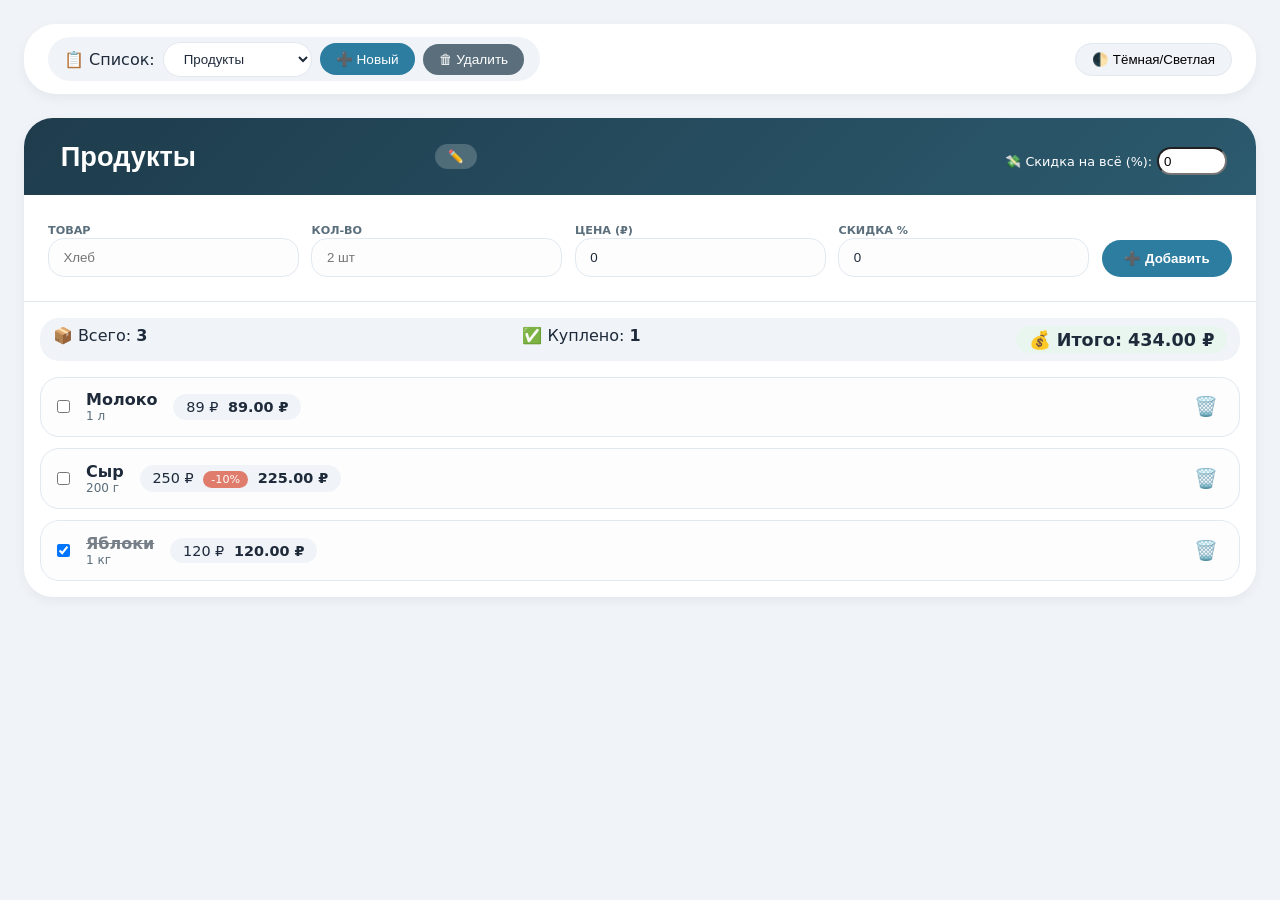
<file: апрылга/канкулятор.html>
<!DOCTYPE html>
<html lang="ru">
<head>
  <meta charset="UTF-8">
  <meta name="viewport" content="width=device-width, initial-scale=1.0, user-scalable=yes">
  <title>Smart Shopping — Списки, цены, скидки, темы</title>
  <style>
    * {
      margin: 0;
      padding: 0;
      box-sizing: border-box;
      transition: background-color 0.2s ease, color 0.2s ease, border-color 0.2s ease;
    }

    /* ----- Светлая тема (по умолчанию) ----- */
    :root {
      --bg-page: #f0f4f8;
      --card-bg: #ffffff;
      --text-primary: #1e2a3a;
      --text-secondary: #2c3e50;
      --text-muted: #5a6e7c;
      --border-light: #e2e8f0;
      --accent: #2c7da0;
      --accent-hover: #1f5e7a;
      --danger: #e07c6c;
      --danger-hover: #c95a48;
      --success: #2e8b57;
      --success-light: #e9f5ef;
      --item-bg: #fdfdfd;
      --item-hover: #f7fafc;
      --placeholder: #94a3b8;
      --shadow-sm: 0 4px 12px rgba(0, 0, 0, 0.05);
      --header-gradient: linear-gradient(135deg, #1e3c4c 0%, #2c5a6e 100%);
    }

    /* ----- Тёмная тема ----- */
    body.dark {
      --bg-page: #121826;
      --card-bg: #1e293b;
      --text-primary: #eef2ff;
      --text-secondary: #cbd5e6;
      --text-muted: #94a3b8;
      --border-light: #334155;
      --accent: #3b82f6;
      --accent-hover: #2563eb;
      --danger: #f87171;
      --danger-hover: #ef4444;
      --success: #4ade80;
      --success-light: #1e3a2f;
      --item-bg: #0f172a;
      --item-hover: #1e293b;
      --placeholder: #5b6e8c;
      --shadow-sm: 0 4px 12px rgba(0, 0, 0, 0.3);
      --header-gradient: linear-gradient(135deg, #0f172a 0%, #1e293b 100%);
    }

    body {
      background: var(--bg-page);
      color: var(--text-primary);
      font-family: system-ui, -apple-system, 'Segoe UI', 'Inter', sans-serif;
      padding: 1.5rem;
      min-height: 100vh;
    }

    /* главный контейнер */
    .app-container {
      max-width: 1300px;
      margin: 0 auto;
    }

    /* верхняя панель: тема + управление списками */
    .top-bar {
      display: flex;
      justify-content: space-between;
      align-items: center;
      flex-wrap: wrap;
      gap: 1rem;
      margin-bottom: 1.5rem;
      background: var(--card-bg);
      padding: 0.8rem 1.5rem;
      border-radius: 2rem;
      box-shadow: var(--shadow-sm);
    }

    .lists-controls {
      display: flex;
      align-items: center;
      gap: 1rem;
      flex-wrap: wrap;
    }

    .list-selector {
      display: flex;
      align-items: center;
      gap: 0.5rem;
      background: var(--bg-page);
      padding: 0.3rem 1rem;
      border-radius: 2rem;
    }

    select {
      background: var(--card-bg);
      color: var(--text-primary);
      border: 1px solid var(--border-light);
      padding: 0.5rem 1rem;
      border-radius: 1.5rem;
      font-weight: 500;
      cursor: pointer;
      outline: none;
    }

    button.icon-btn {
      background: var(--accent);
      border: none;
      color: white;
      padding: 0.5rem 1rem;
      border-radius: 2rem;
      font-weight: 500;
      cursor: pointer;
      display: inline-flex;
      align-items: center;
      gap: 0.4rem;
      font-size: 0.85rem;
    }

    button.secondary {
      background: var(--text-muted);
    }

    .theme-toggle {
      background: var(--bg-page);
      border: 1px solid var(--border-light);
      padding: 0.5rem 1rem;
      border-radius: 2rem;
      cursor: pointer;
      font-weight: 500;
      display: flex;
      align-items: center;
      gap: 0.5rem;
    }

    /* карточка активного списка */
    .shopping-card {
      background: var(--card-bg);
      border-radius: 1.8rem;
      box-shadow: var(--shadow-sm);
      overflow: hidden;
      margin-bottom: 1.5rem;
    }

    /* редактируемый заголовок списка */
    .list-header {
      background: var(--header-gradient);
      padding: 1.2rem 1.8rem;
      display: flex;
      justify-content: space-between;
      align-items: baseline;
      flex-wrap: wrap;
      gap: 1rem;
    }

    .list-title-wrapper {
      display: flex;
      align-items: center;
      gap: 0.6rem;
      flex-wrap: wrap;
    }

    .list-title {
      font-size: 1.7rem;
      font-weight: 700;
      background: transparent;
      border: none;
      color: white;
      padding: 0.2rem 0.5rem;
      border-radius: 1rem;
      width: auto;
      min-width: 180px;
      font-weight: 600;
    }

    .list-title:focus {
      outline: none;
      background: rgba(255,255,255,0.2);
    }

    .edit-title-btn {
      background: rgba(255,255,255,0.2);
      border: none;
      color: white;
      border-radius: 2rem;
      padding: 0.3rem 0.8rem;
      cursor: pointer;
      font-size: 0.8rem;
    }

    /* форма добавления */
    .add-form {
      padding: 1.5rem;
      border-bottom: 1px solid var(--border-light);
      display: flex;
      flex-wrap: wrap;
      gap: 0.8rem;
      align-items: flex-end;
    }

    .field {
      flex: 1;
      min-width: 130px;
    }

    .field label {
      font-size: 0.7rem;
      text-transform: uppercase;
      font-weight: 600;
      color: var(--text-muted);
    }

    .field input {
      width: 100%;
      padding: 0.7rem 0.9rem;
      border-radius: 1rem;
      border: 1px solid var(--border-light);
      background: var(--item-bg);
      color: var(--text-primary);
    }

    .btn-add {
      background: var(--accent);
      border: none;
      color: white;
      padding: 0.7rem 1.4rem;
      border-radius: 2rem;
      font-weight: bold;
      cursor: pointer;
    }

    /* список товаров */
    .items-container {
      padding: 1rem;
    }

    .stats {
      display: flex;
      gap: 1rem;
      flex-wrap: wrap;
      justify-content: space-between;
      margin-bottom: 1rem;
      padding: 0.5rem 0.8rem;
      background: var(--bg-page);
      border-radius: 1.2rem;
    }

    .total-cost {
      font-weight: 700;
      font-size: 1.1rem;
      background: var(--success-light);
      padding: 0.2rem 0.8rem;
      border-radius: 2rem;
    }

    .shopping-list {
      list-style: none;
      display: flex;
      flex-direction: column;
      gap: 0.7rem;
    }

    .list-item {
      background: var(--item-bg);
      border: 1px solid var(--border-light);
      border-radius: 1.2rem;
      padding: 0.8rem 1rem;
      display: flex;
      flex-wrap: wrap;
      align-items: center;
      justify-content: space-between;
      gap: 0.7rem;
    }

    .item-main {
      display: flex;
      align-items: center;
      gap: 1rem;
      flex-wrap: wrap;
      flex: 3;
    }

    .item-info {
      display: flex;
      flex-direction: column;
    }

    .item-name {
      font-weight: 600;
    }

    .item-quantity {
      font-size: 0.75rem;
      color: var(--text-muted);
    }

    .price-block {
      display: flex;
      gap: 0.6rem;
      align-items: baseline;
      flex-wrap: wrap;
      background: var(--bg-page);
      padding: 0.3rem 0.8rem;
      border-radius: 2rem;
    }

    .price, .final-price {
      font-size: 0.9rem;
    }

    .discount-badge {
      background: var(--danger);
      color: white;
      border-radius: 1rem;
      padding: 0.1rem 0.5rem;
      font-size: 0.7rem;
    }

    .item-actions {
      display: flex;
      gap: 0.3rem;
    }

    .delete-item, .toggle-purchased {
      background: none;
      border: none;
      font-size: 1.2rem;
      cursor: pointer;
      padding: 0.3rem;
      border-radius: 1rem;
    }

    .purchased .item-name {
      text-decoration: line-through;
      opacity: 0.6;
    }

    .empty-message {
      text-align: center;
      padding: 2rem;
      color: var(--text-muted);
    }

    @media (max-width: 760px) {
      body { padding: 1rem; }
      .add-form { flex-direction: column; }
    }
  </style>
</head>
<body>
<div class="app-container">
  <div class="top-bar">
    <div class="lists-controls">
      <div class="list-selector">
        <span>📋 Список:</span>
        <select id="listSelector"></select>
        <button id="newListBtn" class="icon-btn">➕ Новый</button>
        <button id="deleteListBtn" class="icon-btn secondary">🗑 Удалить</button>
      </div>
    </div>
    <button id="themeToggle" class="theme-toggle">🌓 Тёмная/Светлая</button>
  </div>

  <div class="shopping-card">
    <div class="list-header">
      <div class="list-title-wrapper">
        <input type="text" id="listTitleInput" class="list-title" value="Мои покупки">
        <button id="editTitleBtn" class="edit-title-btn">✏️</button>
      </div>
      <div class="global-discount">
        <label style="color:white; font-size:0.8rem;">💸 Скидка на всё (%):</label>
        <input type="number" id="globalDiscount" min="0" max="100" step="1" value="0" style="width:70px; border-radius:1rem; padding:0.3rem;">
      </div>
    </div>

    <div class="add-form">
      <div class="field"><label>Товар</label><input type="text" id="itemName" placeholder="Хлеб"></div>
      <div class="field"><label>Кол-во</label><input type="text" id="itemQty" placeholder="2 шт"></div>
      <div class="field"><label>Цена (₽)</label><input type="number" id="itemPrice" placeholder="0" step="any" value="0"></div>
      <div class="field"><label>Скидка %</label><input type="number" id="itemDiscount" placeholder="0" min="0" max="100" value="0"></div>
      <button id="addItemBtn" class="btn-add">➕ Добавить</button>
    </div>

    <div class="items-container">
      <div class="stats">
        <span>📦 Всего: <strong id="totalItems">0</strong></span>
        <span>✅ Куплено: <strong id="purchasedItems">0</strong></span>
        <span class="total-cost" id="totalCostDisplay">💰 Итого: 0 ₽</span>
      </div>
      <ul class="shopping-list" id="shoppingList"></ul>
    </div>
  </div>
</div>

<script>
  // ---------- СТРУКТУРА ДАННЫХ ----------
  // Список списков: { id, title, items, globalDiscountPercent }
  let shoppingLists = [];
  let activeListId = null;

  // DOM
  const listSelector = document.getElementById('listSelector');
  const newListBtn = document.getElementById('newListBtn');
  const deleteListBtn = document.getElementById('deleteListBtn');
  const themeToggle = document.getElementById('themeToggle');
  const listTitleInput = document.getElementById('listTitleInput');
  const editTitleBtn = document.getElementById('editTitleBtn');
  const globalDiscountInput = document.getElementById('globalDiscount');
  const addItemBtn = document.getElementById('addItemBtn');
  const itemName = document.getElementById('itemName');
  const itemQty = document.getElementById('itemQty');
  const itemPrice = document.getElementById('itemPrice');
  const itemDiscount = document.getElementById('itemDiscount');
  const shoppingListEl = document.getElementById('shoppingList');
  const totalItemsSpan = document.getElementById('totalItems');
  const purchasedItemsSpan = document.getElementById('purchasedItems');
  const totalCostDisplay = document.getElementById('totalCostDisplay');

  // --- Загрузка / сохранение в localStorage ---
  function saveData() {
    const data = { lists: shoppingLists, activeId: activeListId };
    localStorage.setItem('smartShoppingData', JSON.stringify(data));
  }

  function loadData() {
    const raw = localStorage.getItem('smartShoppingData');
    if (raw) {
      try {
        const data = JSON.parse(raw);
        if (data.lists && Array.isArray(data.lists)) {
          shoppingLists = data.lists;
          activeListId = data.activeId;
          // валидация активного списка
          if (!shoppingLists.find(l => l.id === activeListId) && shoppingLists.length) activeListId = shoppingLists[0].id;
        }
      } catch(e) { console.warn(e); }
    }
    if (!shoppingLists.length) {
      // начальные демо-списки с ценами
      shoppingLists = [
        {
          id: 'list1',
          title: 'Продукты',
          globalDiscountPercent: 0,
          items: [
            { id: 'i1', name: 'Молоко', quantity: '1 л', price: 89, discountPercent: 0, purchased: false },
            { id: 'i2', name: 'Сыр', quantity: '200 г', price: 250, discountPercent: 10, purchased: false },
            { id: 'i3', name: 'Яблоки', quantity: '1 кг', price: 120, discountPercent: 0, purchased: true }
          ]
        },
        {
          id: 'list2',
          title: 'Бытовая химия',
          globalDiscountPercent: 5,
          items: [
            { id: 'i4', name: 'Порошок', quantity: '1 уп.', price: 450, discountPercent: 0, purchased: false },
            { id: 'i5', name: 'Средство для мытья', quantity: '500 мл', price: 320, discountPercent: 15, purchased: false }
          ]
        }
      ];
      activeListId = shoppingLists[0].id;
    }
    if (!activeListId && shoppingLists.length) activeListId = shoppingLists[0].id;
    renderAll();
  }

  // --- Рендер UI ---
  function renderAll() {
    renderListSelector();
    renderCurrentList();
    saveData();
  }

  function renderListSelector() {
    listSelector.innerHTML = '';
    shoppingLists.forEach(list => {
      const option = document.createElement('option');
      option.value = list.id;
      option.textContent = list.title;
      if (list.id === activeListId) option.selected = true;
      listSelector.appendChild(option);
    });
    // показать/скрыть кнопку удалить
    deleteListBtn.disabled = shoppingLists.length <= 1;
  }

  function getActiveList() {
    return shoppingLists.find(l => l.id === activeListId);
  }

  // подсчет финальной цены товара с учетом персональной скидки и глобальной скидки списка
  function calculateFinalPrice(price, itemDiscountPercent, globalPercent) {
    let afterItem = price * (1 - itemDiscountPercent / 100);
    let afterGlobal = afterItem * (1 - globalPercent / 100);
    return Math.round(afterGlobal * 100) / 100;
  }

  function renderCurrentList() {
    const list = getActiveList();
    if (!list) {
      shoppingListEl.innerHTML = '<div class="empty-message">❌ Список не найден</div>';
      return;
    }
    listTitleInput.value = list.title;
    globalDiscountInput.value = list.globalDiscountPercent || 0;

    const items = list.items || [];
    totalItemsSpan.textContent = items.length;
    const purchasedCount = items.filter(i => i.purchased).length;
    purchasedItemsSpan.textContent = purchasedCount;

    // подсчет общей суммы (только для НЕкупленных? обычно сумма планируемых расходов. Но покажем все позиции, но купленные обычно потрачено. Для информативности: общая сумма всех товаров с учетом скидок)
    let totalSum = 0;
    items.forEach(item => {
      const finalPrice = calculateFinalPrice(item.price, item.discountPercent || 0, list.globalDiscountPercent || 0);
      totalSum += finalPrice;
    });
    totalCostDisplay.innerHTML = `💰 Итого: ${totalSum.toFixed(2)} ₽`;

    if (items.length === 0) {
      shoppingListEl.innerHTML = '<div class="empty-message">🛒 Добавьте первый товар с ценой</div>';
      return;
    }

    shoppingListEl.innerHTML = '';
    items.forEach(item => {
      const li = document.createElement('li');
      li.className = 'list-item';
      if (item.purchased) li.classList.add('purchased');

      const finalPrice = calculateFinalPrice(item.price, item.discountPercent || 0, list.globalDiscountPercent || 0);
      const originalPrice = item.price;
      const hasItemDiscount = (item.discountPercent || 0) > 0;
      const hasGlobal = (list.globalDiscountPercent || 0) > 0;

      li.innerHTML = `
        <div class="item-main">
          <input type="checkbox" class="purchase-checkbox" data-id="${item.id}" ${item.purchased ? 'checked' : ''}>
          <div class="item-info">
            <span class="item-name">${escapeHtml(item.name)}</span>
            <span class="item-quantity">${escapeHtml(item.quantity || '—')}</span>
          </div>
          <div class="price-block">
            ${originalPrice > 0 ? `<span class="price">${originalPrice} ₽</span>` : ''}
            ${hasItemDiscount ? `<span class="discount-badge">-${item.discountPercent}%</span>` : ''}
            ${hasGlobal ? `<span class="discount-badge">скидка списка -${list.globalDiscountPercent}%</span>` : ''}
            <span class="final-price"><strong>${finalPrice.toFixed(2)} ₽</strong></span>
          </div>
        </div>
        <div class="item-actions">
          <button class="delete-item" data-id="${item.id}" title="Удалить">🗑️</button>
        </div>
      `;
      shoppingListEl.appendChild(li);

      const chk = li.querySelector('.purchase-checkbox');
      chk.addEventListener('change', (e) => {
        togglePurchased(item.id);
      });
      const delBtn = li.querySelector('.delete-item');
      delBtn.addEventListener('click', () => deleteItem(item.id));
    });
  }

  function escapeHtml(str) { if(!str) return ''; return str.replace(/[&<>]/g, function(m){ if(m==='&') return '&amp;'; if(m==='<') return '&lt;'; if(m==='>') return '&gt;'; return m;}); }

  // --- CRUD для товаров ---
  function addNewItem() {
    const list = getActiveList();
    if (!list) return;
    const name = itemName.value.trim();
    if (!name) { alert('Введите название товара'); return; }
    const quantity = itemQty.value.trim() || '';
    let price = parseFloat(itemPrice.value);
    if (isNaN(price)) price = 0;
    let disc = parseInt(itemDiscount.value);
    if (isNaN(disc)) disc = 0;
    if (disc < 0) disc = 0; if (disc > 100) disc = 100;

    const newItem = {
      id: Date.now() + Math.random(),
      name: name,
      quantity: quantity,
      price: price,
      discountPercent: disc,
      purchased: false
    };
    list.items.push(newItem);
    // очистка полей
    itemName.value = '';
    itemQty.value = '';
    itemPrice.value = '';
    itemDiscount.value = '0';
    renderAll();
    itemName.focus();
  }

  function togglePurchased(itemId) {
    const list = getActiveList();
    if (!list) return;
    const item = list.items.find(i => i.id == itemId);
    if (item) { item.purchased = !item.purchased; renderAll(); }
  }

  function deleteItem(itemId) {
    const list = getActiveList();
    if (list) {
      list.items = list.items.filter(i => i.id != itemId);
      renderAll();
    }
  }

  // --- Управление списками ---
  function createNewList() {
    const newId = 'list_' + Date.now();
    const newTitle = `Список ${shoppingLists.length + 1}`;
    shoppingLists.push({
      id: newId,
      title: newTitle,
      globalDiscountPercent: 0,
      items: []
    });
    activeListId = newId;
    renderAll();
  }

  function deleteCurrentList() {
    if (shoppingLists.length <= 1) { alert('Нельзя удалить последний список'); return; }
    const index = shoppingLists.findIndex(l => l.id === activeListId);
    if (index !== -1) shoppingLists.splice(index, 1);
    activeListId = shoppingLists[0].id;
    renderAll();
  }

  function changeActiveList(e) {
    activeListId = e.target.value;
    renderAll();
  }

  function editListTitle() {
    const newTitle = prompt('Новое название списка', getActiveList()?.title);
    if (newTitle && newTitle.trim()) {
      getActiveList().title = newTitle.trim().substring(0, 40);
      renderAll();
    }
  }

  function updateGlobalDiscount() {
    const list = getActiveList();
    if (list) {
      let val = parseFloat(globalDiscountInput.value);
      if (isNaN(val)) val = 0;
      val = Math.min(100, Math.max(0, val));
      list.globalDiscountPercent = val;
      renderAll();
    }
  }

  // --- ТЕМА (тёмная/светлая) ---
  function initTheme() {
    const savedTheme = localStorage.getItem('shoppingTheme');
    if (savedTheme === 'dark') {
      document.body.classList.add('dark');
    } else {
      document.body.classList.remove('dark');
    }
  }
  function toggleTheme() {
    document.body.classList.toggle('dark');
    const isDark = document.body.classList.contains('dark');
    localStorage.setItem('shoppingTheme', isDark ? 'dark' : 'light');
  }

  // --- Events ---
  function bindEvents() {
    newListBtn.addEventListener('click', createNewList);
    deleteListBtn.addEventListener('click', deleteCurrentList);
    listSelector.addEventListener('change', changeActiveList);
    editTitleBtn.addEventListener('click', editListTitle);
    globalDiscountInput.addEventListener('input', updateGlobalDiscount);
    addItemBtn.addEventListener('click', addNewItem);
    themeToggle.addEventListener('click', toggleTheme);
    // Enter на полях
    itemName.addEventListener('keypress', (e) => { if(e.key === 'Enter') addNewItem(); });
    itemPrice.addEventListener('keypress', (e) => { if(e.key === 'Enter') addNewItem(); });
  }

  // --- Инициализация ---
  loadData();
  initTheme();
  bindEvents();
</script>
</body>
</html>
</file>
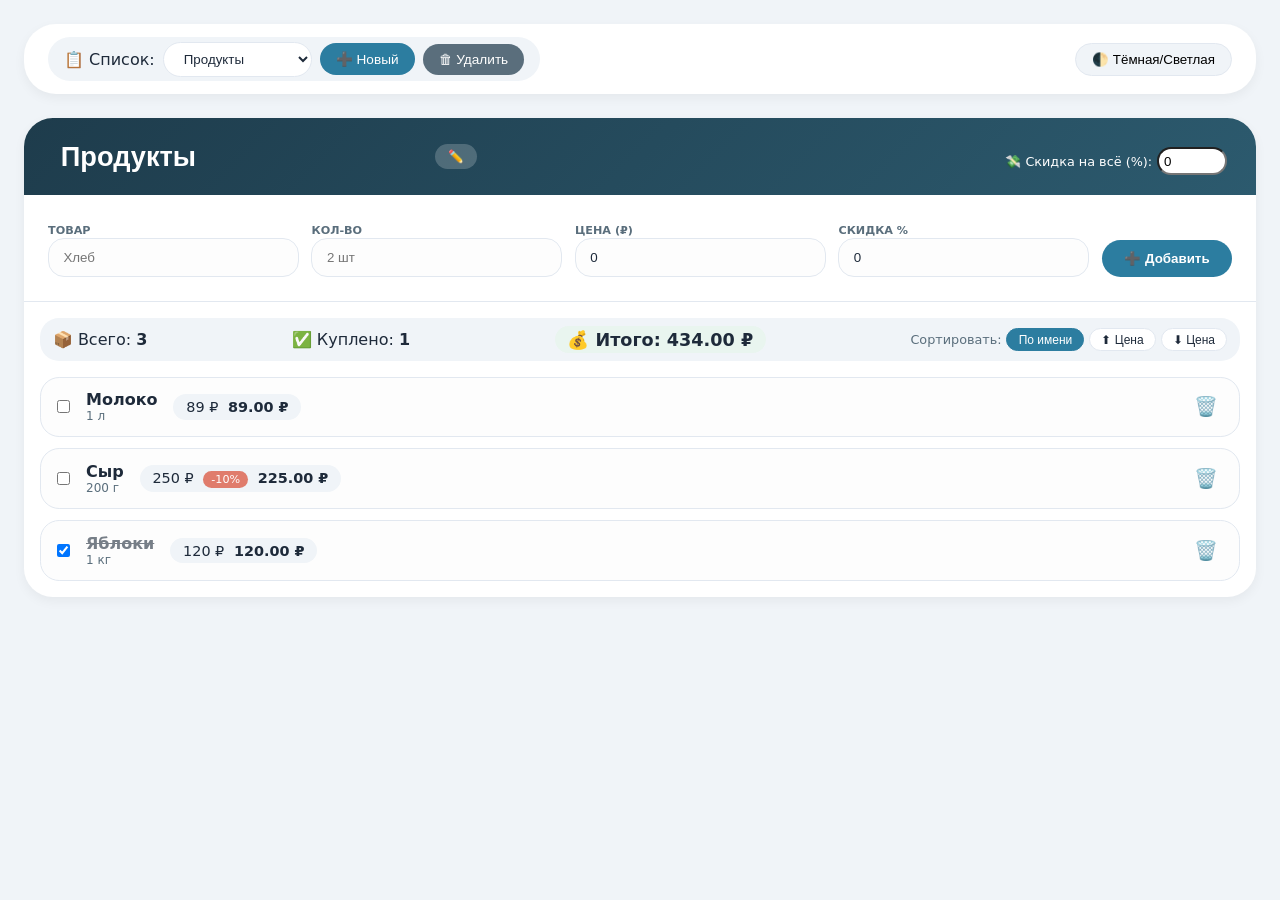
<file: апрылга/1 версия/канкулятор.html>
<!DOCTYPE html>
<html lang="ru">
<head>
  <meta charset="UTF-8">
  <meta name="viewport" content="width=device-width, initial-scale=1.0, user-scalable=yes">
  <title>Smart Shopping — Списки, цены, скидки, темы</title>
  <style>
    * {
      margin: 0;
      padding: 0;
      box-sizing: border-box;
      transition: background-color 0.2s ease, color 0.2s ease, border-color 0.2s ease;
    }

    /* ----- Светлая тема (по умолчанию) ----- */
    :root {
      --bg-page: #f0f4f8;
      --card-bg: #ffffff;
      --text-primary: #1e2a3a;
      --text-secondary: #2c3e50;
      --text-muted: #5a6e7c;
      --border-light: #e2e8f0;
      --accent: #2c7da0;
      --accent-hover: #1f5e7a;
      --danger: #e07c6c;
      --danger-hover: #c95a48;
      --success: #2e8b57;
      --success-light: #e9f5ef;
      --item-bg: #fdfdfd;
      --item-hover: #f7fafc;
      --placeholder: #94a3b8;
      --shadow-sm: 0 4px 12px rgba(0, 0, 0, 0.05);
      --header-gradient: linear-gradient(135deg, #1e3c4c 0%, #2c5a6e 100%);
    }

    /* ----- Тёмная тема ----- */
    body.dark {
      --bg-page: #121826;
      --card-bg: #1e293b;
      --text-primary: #eef2ff;
      --text-secondary: #cbd5e6;
      --text-muted: #94a3b8;
      --border-light: #334155;
      --accent: #3b82f6;
      --accent-hover: #2563eb;
      --danger: #f87171;
      --danger-hover: #ef4444;
      --success: #4ade80;
      --success-light: #1e3a2f;
      --item-bg: #0f172a;
      --item-hover: #1e293b;
      --placeholder: #5b6e8c;
      --shadow-sm: 0 4px 12px rgba(0, 0, 0, 0.3);
      --header-gradient: linear-gradient(135deg, #0f172a 0%, #1e293b 100%);
    }

    body {
      background: var(--bg-page);
      color: var(--text-primary);
      font-family: system-ui, -apple-system, 'Segoe UI', 'Inter', sans-serif;
      padding: 1.5rem;
      min-height: 100vh;
    }

    /* главный контейнер */
    .app-container {
      max-width: 1300px;
      margin: 0 auto;
    }

    /* верхняя панель: тема + управление списками */
    .top-bar {
      display: flex;
      justify-content: space-between;
      align-items: center;
      flex-wrap: wrap;
      gap: 1rem;
      margin-bottom: 1.5rem;
      background: var(--card-bg);
      padding: 0.8rem 1.5rem;
      border-radius: 2rem;
      box-shadow: var(--shadow-sm);
    }

    .lists-controls {
      display: flex;
      align-items: center;
      gap: 1rem;
      flex-wrap: wrap;
    }

    .list-selector {
      display: flex;
      align-items: center;
      gap: 0.5rem;
      background: var(--bg-page);
      padding: 0.3rem 1rem;
      border-radius: 2rem;
    }

    select {
      background: var(--card-bg);
      color: var(--text-primary);
      border: 1px solid var(--border-light);
      padding: 0.5rem 1rem;
      border-radius: 1.5rem;
      font-weight: 500;
      cursor: pointer;
      outline: none;
    }

    button.icon-btn {
      background: var(--accent);
      border: none;
      color: white;
      padding: 0.5rem 1rem;
      border-radius: 2rem;
      font-weight: 500;
      cursor: pointer;
      display: inline-flex;
      align-items: center;
      gap: 0.4rem;
      font-size: 0.85rem;
    }

    button.secondary {
      background: var(--text-muted);
    }

    .theme-toggle {
      background: var(--bg-page);
      border: 1px solid var(--border-light);
      padding: 0.5rem 1rem;
      border-radius: 2rem;
      cursor: pointer;
      font-weight: 500;
      display: flex;
      align-items: center;
      gap: 0.5rem;
    }

    /* карточка активного списка */
    .shopping-card {
      background: var(--card-bg);
      border-radius: 1.8rem;
      box-shadow: var(--shadow-sm);
      overflow: hidden;
      margin-bottom: 1.5rem;
    }

    /* редактируемый заголовок списка */
    .list-header {
      background: var(--header-gradient);
      padding: 1.2rem 1.8rem;
      display: flex;
      justify-content: space-between;
      align-items: baseline;
      flex-wrap: wrap;
      gap: 1rem;
    }

    .list-title-wrapper {
      display: flex;
      align-items: center;
      gap: 0.6rem;
      flex-wrap: wrap;
    }

    .list-title {
      font-size: 1.7rem;
      font-weight: 700;
      background: transparent;
      border: none;
      color: white;
      padding: 0.2rem 0.5rem;
      border-radius: 1rem;
      width: auto;
      min-width: 180px;
      font-weight: 600;
    }

    .list-title:focus {
      outline: none;
      background: rgba(255,255,255,0.2);
    }

    .edit-title-btn {
      background: rgba(255,255,255,0.2);
      border: none;
      color: white;
      border-radius: 2rem;
      padding: 0.3rem 0.8rem;
      cursor: pointer;
      font-size: 0.8rem;
    }

    /* форма добавления */
    .add-form {
      padding: 1.5rem;
      border-bottom: 1px solid var(--border-light);
      display: flex;
      flex-wrap: wrap;
      gap: 0.8rem;
      align-items: flex-end;
    }

    .field {
      flex: 1;
      min-width: 130px;
    }

    .field label {
      font-size: 0.7rem;
      text-transform: uppercase;
      font-weight: 600;
      color: var(--text-muted);
    }

    .field input {
      width: 100%;
      padding: 0.7rem 0.9rem;
      border-radius: 1rem;
      border: 1px solid var(--border-light);
      background: var(--item-bg);
      color: var(--text-primary);
    }

    .btn-add {
      background: var(--accent);
      border: none;
      color: white;
      padding: 0.7rem 1.4rem;
      border-radius: 2rem;
      font-weight: bold;
      cursor: pointer;
    }

    /* список товаров */
    .items-container {
      padding: 1rem;
    }

    .stats {
      display: flex;
      gap: 1rem;
      flex-wrap: wrap;
      justify-content: space-between;
      margin-bottom: 1rem;
      padding: 0.5rem 0.8rem;
      background: var(--bg-page);
      border-radius: 1.2rem;
      align-items: center;
    }

    .total-cost {
      font-weight: 700;
      font-size: 1.1rem;
      background: var(--success-light);
      padding: 0.2rem 0.8rem;
      border-radius: 2rem;
    }

    .sort-controls {
      display: flex;
      gap: 0.3rem;
      align-items: center;
      flex-wrap: wrap;
    }
    .sort-controls button {
      background: var(--card-bg);
      border: 1px solid var(--border-light);
      border-radius: 1.5rem;
      padding: 0.2rem 0.7rem;
      font-size: 0.75rem;
      cursor: pointer;
      color: var(--text-primary);
      font-weight: 500;
    }
    .sort-controls button.active-sort {
      background: var(--accent);
      color: white;
      border-color: var(--accent);
    }

    .shopping-list {
      list-style: none;
      display: flex;
      flex-direction: column;
      gap: 0.7rem;
    }

    .list-item {
      background: var(--item-bg);
      border: 1px solid var(--border-light);
      border-radius: 1.2rem;
      padding: 0.8rem 1rem;
      display: flex;
      flex-wrap: wrap;
      align-items: center;
      justify-content: space-between;
      gap: 0.7rem;
    }

    .item-main {
      display: flex;
      align-items: center;
      gap: 1rem;
      flex-wrap: wrap;
      flex: 3;
    }

    .item-info {
      display: flex;
      flex-direction: column;
    }

    .item-name {
      font-weight: 600;
    }

    .item-quantity {
      font-size: 0.75rem;
      color: var(--text-muted);
    }

    .price-block {
      display: flex;
      gap: 0.6rem;
      align-items: baseline;
      flex-wrap: wrap;
      background: var(--bg-page);
      padding: 0.3rem 0.8rem;
      border-radius: 2rem;
    }

    .price, .final-price {
      font-size: 0.9rem;
    }

    .discount-badge {
      background: var(--danger);
      color: white;
      border-radius: 1rem;
      padding: 0.1rem 0.5rem;
      font-size: 0.7rem;
    }

    .item-actions {
      display: flex;
      gap: 0.3rem;
    }

    .delete-item, .toggle-purchased {
      background: none;
      border: none;
      font-size: 1.2rem;
      cursor: pointer;
      padding: 0.3rem;
      border-radius: 1rem;
    }

    .purchased .item-name {
      text-decoration: line-through;
      opacity: 0.6;
    }

    .empty-message {
      text-align: center;
      padding: 2rem;
      color: var(--text-muted);
    }

    @media (max-width: 760px) {
      body { padding: 1rem; }
      .add-form { flex-direction: column; }
    }
  </style>
</head>
<body>
<div class="app-container">
  <div class="top-bar">
    <div class="lists-controls">
      <div class="list-selector">
        <span>📋 Список:</span>
        <select id="listSelector"></select>
        <button id="newListBtn" class="icon-btn">➕ Новый</button>
        <button id="deleteListBtn" class="icon-btn secondary">🗑 Удалить</button>
      </div>
    </div>
    <button id="themeToggle" class="theme-toggle">🌓 Тёмная/Светлая</button>
  </div>

  <div class="shopping-card">
    <div class="list-header">
      <div class="list-title-wrapper">
        <input type="text" id="listTitleInput" class="list-title" value="Мои покупки">
        <button id="editTitleBtn" class="edit-title-btn">✏️</button>
      </div>
      <div class="global-discount">
        <label style="color:white; font-size:0.8rem;">💸 Скидка на всё (%):</label>
        <input type="number" id="globalDiscount" min="0" max="100" step="1" value="0" style="width:70px; border-radius:1rem; padding:0.3rem;">
      </div>
    </div>

    <div class="add-form">
      <div class="field"><label>Товар</label><input type="text" id="itemName" placeholder="Хлеб"></div>
      <div class="field"><label>Кол-во</label><input type="text" id="itemQty" placeholder="2 шт"></div>
      <div class="field"><label>Цена (₽)</label><input type="number" id="itemPrice" placeholder="0" step="any" value="0"></div>
      <div class="field"><label>Скидка %</label><input type="number" id="itemDiscount" placeholder="0" min="0" max="100" value="0"></div>
      <button id="addItemBtn" class="btn-add">➕ Добавить</button>
    </div>

    <div class="items-container">
      <div class="stats">
        <span>📦 Всего: <strong id="totalItems">0</strong></span>
        <span>✅ Куплено: <strong id="purchasedItems">0</strong></span>
        <span class="total-cost" id="totalCostDisplay">💰 Итого: 0 ₽</span>
        <div class="sort-controls">
          <span style="font-size:0.8rem;color:var(--text-muted)">Сортировать:</span>
          <button data-sort="name" class="active-sort">По имени</button>
          <button data-sort="price-asc">⬆ Цена</button>
          <button data-sort="price-desc">⬇ Цена</button>
        </div>
      </div>
      <ul class="shopping-list" id="shoppingList"></ul>
    </div>
  </div>
</div>

<script>
  // ---------- СТРУКТУРА ДАННЫХ ----------
  let shoppingLists = [];
  let activeListId = null;
  let currentSort = 'name'; // 'name', 'price-asc', 'price-desc'

  // DOM
  const listSelector = document.getElementById('listSelector');
  const newListBtn = document.getElementById('newListBtn');
  const deleteListBtn = document.getElementById('deleteListBtn');
  const themeToggle = document.getElementById('themeToggle');
  const listTitleInput = document.getElementById('listTitleInput');
  const editTitleBtn = document.getElementById('editTitleBtn');
  const globalDiscountInput = document.getElementById('globalDiscount');
  const addItemBtn = document.getElementById('addItemBtn');
  const itemName = document.getElementById('itemName');
  const itemQty = document.getElementById('itemQty');
  const itemPrice = document.getElementById('itemPrice');
  const itemDiscount = document.getElementById('itemDiscount');
  const shoppingListEl = document.getElementById('shoppingList');
  const totalItemsSpan = document.getElementById('totalItems');
  const purchasedItemsSpan = document.getElementById('purchasedItems');
  const totalCostDisplay = document.getElementById('totalCostDisplay');
  const sortButtons = document.querySelectorAll('[data-sort]');

  // --- Загрузка / сохранение в localStorage ---
  function saveData() {
    const data = { lists: shoppingLists, activeId: activeListId };
    localStorage.setItem('smartShoppingData', JSON.stringify(data));
  }

  function loadData() {
    const raw = localStorage.getItem('smartShoppingData');
    if (raw) {
      try {
        const data = JSON.parse(raw);
        if (data.lists && Array.isArray(data.lists)) {
          shoppingLists = data.lists;
          activeListId = data.activeId;
          if (!shoppingLists.find(l => l.id === activeListId) && shoppingLists.length) activeListId = shoppingLists[0].id;
        }
      } catch(e) { console.warn(e); }
    }
    if (!shoppingLists.length) {
      shoppingLists = [
        {
          id: 'list1',
          title: 'Продукты',
          globalDiscountPercent: 0,
          items: [
            { id: 'i1', name: 'Молоко', quantity: '1 л', price: 89, discountPercent: 0, purchased: false },
            { id: 'i2', name: 'Сыр', quantity: '200 г', price: 250, discountPercent: 10, purchased: false },
            { id: 'i3', name: 'Яблоки', quantity: '1 кг', price: 120, discountPercent: 0, purchased: true }
          ]
        },
        {
          id: 'list2',
          title: 'Бытовая химия',
          globalDiscountPercent: 5,
          items: [
            { id: 'i4', name: 'Порошок', quantity: '1 уп.', price: 450, discountPercent: 0, purchased: false },
            { id: 'i5', name: 'Средство для мытья', quantity: '500 мл', price: 320, discountPercent: 15, purchased: false }
          ]
        }
      ];
      activeListId = shoppingLists[0].id;
    }
    if (!activeListId && shoppingLists.length) activeListId = shoppingLists[0].id;
    renderAll();
  }

  // --- Рендер UI ---
  function renderAll() {
    renderListSelector();
    renderCurrentList();
    saveData();
  }

  function renderListSelector() {
    listSelector.innerHTML = '';
    shoppingLists.forEach(list => {
      const option = document.createElement('option');
      option.value = list.id;
      option.textContent = list.title;
      if (list.id === activeListId) option.selected = true;
      listSelector.appendChild(option);
    });
    deleteListBtn.disabled = shoppingLists.length <= 1;
  }

  function getActiveList() {
    return shoppingLists.find(l => l.id === activeListId);
  }

  function calculateFinalPrice(price, itemDiscountPercent, globalPercent) {
    let afterItem = price * (1 - itemDiscountPercent / 100);
    let afterGlobal = afterItem * (1 - globalPercent / 100);
    return Math.round(afterGlobal * 100) / 100;
  }

  // ---- СОРТИРОВКА ----
  function sortItems(items, sortType) {
    const sorted = [...items];
    switch (sortType) {
      case 'name':
        sorted.sort((a, b) => a.name.localeCompare(b.name));
        break;
      case 'price-asc':
        sorted.sort((a, b) => a.price - b.price);
        break;
      case 'price-desc':
        sorted.sort((a, b) => b.price - a.price);
        break;
      default: break;
    }
    return sorted;
  }

  function renderCurrentList() {
    const list = getActiveList();
    if (!list) {
      shoppingListEl.innerHTML = '<div class="empty-message">❌ Список не найден</div>';
      return;
    }
    listTitleInput.value = list.title;
    globalDiscountInput.value = list.globalDiscountPercent || 0;

    const items = list.items || [];
    totalItemsSpan.textContent = items.length;
    const purchasedCount = items.filter(i => i.purchased).length;
    purchasedItemsSpan.textContent = purchasedCount;

    // Подсчет общей суммы
    let totalSum = 0;
    items.forEach(item => {
      const finalPrice = calculateFinalPrice(item.price, item.discountPercent || 0, list.globalDiscountPercent || 0);
      totalSum += finalPrice;
    });
    totalCostDisplay.innerHTML = `💰 Итого: ${totalSum.toFixed(2)} ₽`;

    if (items.length === 0) {
      shoppingListEl.innerHTML = '<div class="empty-message">🛒 Добавьте первый товар с ценой</div>';
      return;
    }

    // Сортируем элементы
    const sortedItems = sortItems(items, currentSort);

    shoppingListEl.innerHTML = '';
    sortedItems.forEach(item => {
      const li = document.createElement('li');
      li.className = 'list-item';
      if (item.purchased) li.classList.add('purchased');

      const finalPrice = calculateFinalPrice(item.price, item.discountPercent || 0, list.globalDiscountPercent || 0);
      const originalPrice = item.price;
      const hasItemDiscount = (item.discountPercent || 0) > 0;
      const hasGlobal = (list.globalDiscountPercent || 0) > 0;

      li.innerHTML = `
        <div class="item-main">
          <input type="checkbox" class="purchase-checkbox" data-id="${item.id}" ${item.purchased ? 'checked' : ''}>
          <div class="item-info">
            <span class="item-name">${escapeHtml(item.name)}</span>
            <span class="item-quantity">${escapeHtml(item.quantity || '—')}</span>
          </div>
          <div class="price-block">
            ${originalPrice > 0 ? `<span class="price">${originalPrice} ₽</span>` : ''}
            ${hasItemDiscount ? `<span class="discount-badge">-${item.discountPercent}%</span>` : ''}
            ${hasGlobal ? `<span class="discount-badge">скидка списка -${list.globalDiscountPercent}%</span>` : ''}
            <span class="final-price"><strong>${finalPrice.toFixed(2)} ₽</strong></span>
          </div>
        </div>
        <div class="item-actions">
          <button class="delete-item" data-id="${item.id}" title="Удалить">🗑️</button>
        </div>
      `;
      shoppingListEl.appendChild(li);

      const chk = li.querySelector('.purchase-checkbox');
      chk.addEventListener('change', (e) => {
        togglePurchased(item.id);
      });
      const delBtn = li.querySelector('.delete-item');
      delBtn.addEventListener('click', () => deleteItem(item.id));
    });

    // Подсвечиваем активную кнопку сортировки
    sortButtons.forEach(btn => {
      btn.classList.toggle('active-sort', btn.dataset.sort === currentSort);
    });
  }

  function escapeHtml(str) { if(!str) return ''; return str.replace(/[&<>]/g, function(m){ if(m==='&') return '&amp;'; if(m==='<') return '&lt;'; if(m==='>') return '&gt;'; return m;}); }

  // --- CRUD для товаров ---
  function addNewItem() {
    const list = getActiveList();
    if (!list) return;
    const name = itemName.value.trim();
    if (!name) { alert('Введите название товара'); return; }
    const quantity = itemQty.value.trim() || '';
    let price = parseFloat(itemPrice.value);
    if (isNaN(price)) price = 0;
    let disc = parseInt(itemDiscount.value);
    if (isNaN(disc)) disc = 0;
    if (disc < 0) disc = 0; if (disc > 100) disc = 100;

    const newItem = {
      id: Date.now() + Math.random(),
      name: name,
      quantity: quantity,
      price: price,
      discountPercent: disc,
      purchased: false
    };
    list.items.push(newItem);
    itemName.value = '';
    itemQty.value = '';
    itemPrice.value = '';
    itemDiscount.value = '0';
    renderAll();
    itemName.focus();
  }

  function togglePurchased(itemId) {
    const list = getActiveList();
    if (!list) return;
    const item = list.items.find(i => i.id == itemId);
    if (item) { item.purchased = !item.purchased; renderAll(); }
  }

  function deleteItem(itemId) {
    const list = getActiveList();
    if (list) {
      list.items = list.items.filter(i => i.id != itemId);
      renderAll();
    }
  }

  // --- Управление списками ---
  function createNewList() {
    const newId = 'list_' + Date.now();
    const newTitle = `Список ${shoppingLists.length + 1}`;
    shoppingLists.push({
      id: newId,
      title: newTitle,
      globalDiscountPercent: 0,
      items: []
    });
    activeListId = newId;
    renderAll();
  }

  function deleteCurrentList() {
    if (shoppingLists.length <= 1) { alert('Нельзя удалить последний список'); return; }
    const index = shoppingLists.findIndex(l => l.id === activeListId);
    if (index !== -1) shoppingLists.splice(index, 1);
    activeListId = shoppingLists[0].id;
    renderAll();
  }

  function changeActiveList(e) {
    activeListId = e.target.value;
    renderAll();
  }

  function editListTitle() {
    const newTitle = prompt('Новое название списка', getActiveList()?.title);
    if (newTitle && newTitle.trim()) {
      getActiveList().title = newTitle.trim().substring(0, 40);
      renderAll();
    }
  }

  function updateGlobalDiscount() {
    const list = getActiveList();
    if (list) {
      let val = parseFloat(globalDiscountInput.value);
      if (isNaN(val)) val = 0;
      val = Math.min(100, Math.max(0, val));
      list.globalDiscountPercent = val;
      renderAll();
    }
  }

  // --- ТЕМА ---
  function initTheme() {
    const savedTheme = localStorage.getItem('shoppingTheme');
    if (savedTheme === 'dark') {
      document.body.classList.add('dark');
    } else {
      document.body.classList.remove('dark');
    }
  }
  function toggleTheme() {
    document.body.classList.toggle('dark');
    const isDark = document.body.classList.contains('dark');
    localStorage.setItem('shoppingTheme', isDark ? 'dark' : 'light');
  }

  // --- Events ---
  function bindEvents() {
    newListBtn.addEventListener('click', createNewList);
    deleteListBtn.addEventListener('click', deleteCurrentList);
    listSelector.addEventListener('change', changeActiveList);
    editTitleBtn.addEventListener('click', editListTitle);
    globalDiscountInput.addEventListener('input', updateGlobalDiscount);
    addItemBtn.addEventListener('click', addNewItem);
    themeToggle.addEventListener('click', toggleTheme);

    itemName.addEventListener('keypress', (e) => { if(e.key === 'Enter') addNewItem(); });
    itemPrice.addEventListener('keypress', (e) => { if(e.key === 'Enter') addNewItem(); });

    // Сортировка
    sortButtons.forEach(btn => {
      btn.addEventListener('click', function() {
        const sortType = this.dataset.sort;
        if (currentSort === sortType) return;
        currentSort = sortType;
        renderCurrentList();
      });
    });
  }

  // --- Инициализация ---
  loadData();
  initTheme();
  bindEvents();
</script>
</body>
</html>
</file>
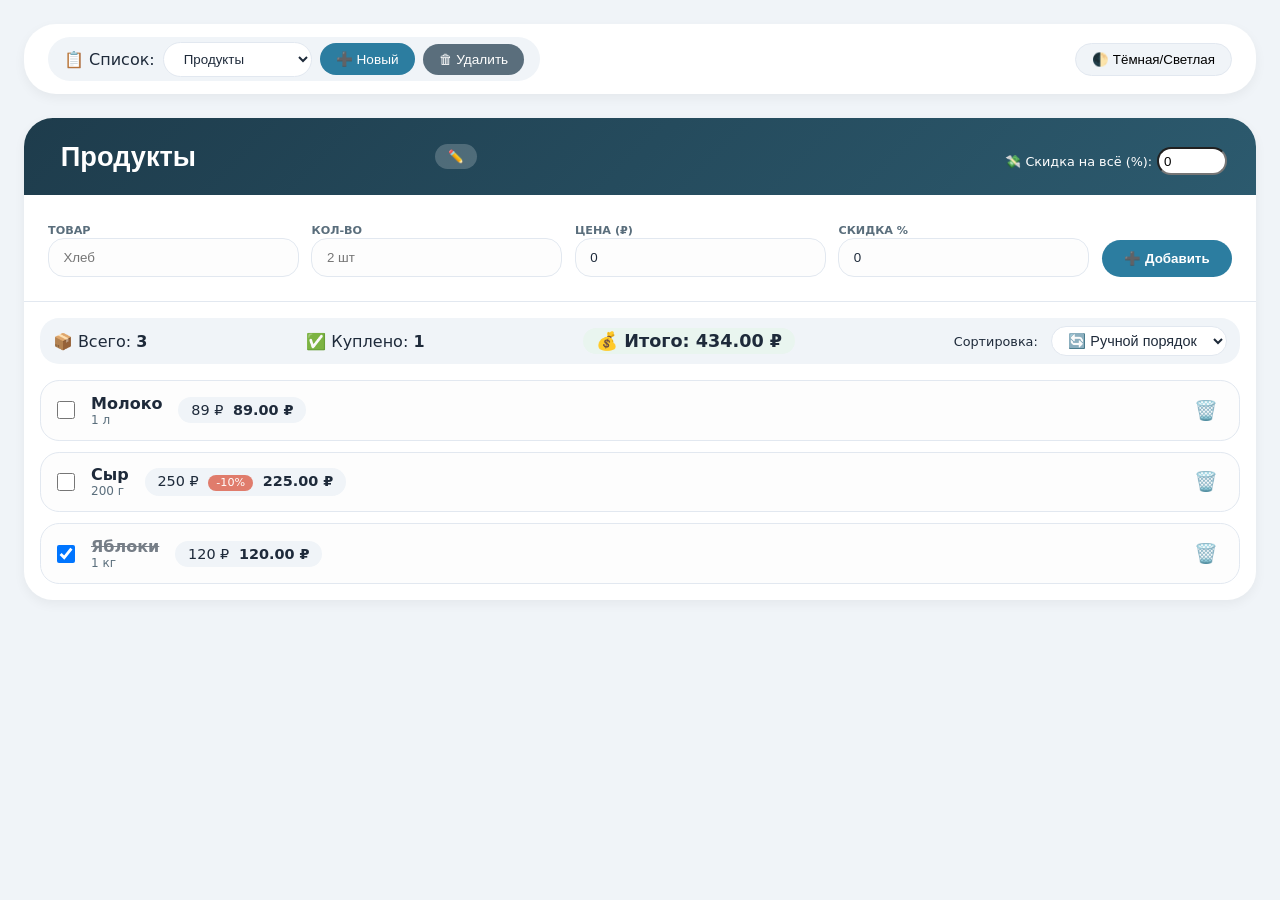
<file: апрылга/2 версия/канкулятор.html>
<!DOCTYPE html>
<html lang="ru">
<head>
  <meta charset="UTF-8">
  <meta name="viewport" content="width=device-width, initial-scale=1.0, user-scalable=yes">
  <title>Smart Shopping — Списки, цены, скидки, темы</title>
  <style>
    * {
      margin: 0;
      padding: 0;
      box-sizing: border-box;
      transition: background-color 0.2s ease, color 0.2s ease, border-color 0.2s ease;
    }

    /* ----- Светлая тема (по умолчанию) ----- */
    :root {
      --bg-page: #f0f4f8;
      --card-bg: #ffffff;
      --text-primary: #1e2a3a;
      --text-secondary: #2c3e50;
      --text-muted: #5a6e7c;
      --border-light: #e2e8f0;
      --accent: #2c7da0;
      --accent-hover: #1f5e7a;
      --danger: #e07c6c;
      --danger-hover: #c95a48;
      --success: #2e8b57;
      --success-light: #e9f5ef;
      --item-bg: #fdfdfd;
      --item-hover: #f7fafc;
      --placeholder: #94a3b8;
      --shadow-sm: 0 4px 12px rgba(0, 0, 0, 0.05);
      --header-gradient: linear-gradient(135deg, #1e3c4c 0%, #2c5a6e 100%);
      --drag-bg: #e8f0fe;
    }

    /* ----- Тёмная тема ----- */
    body.dark {
      --bg-page: #121826;
      --card-bg: #1e293b;
      --text-primary: #eef2ff;
      --text-secondary: #cbd5e6;
      --text-muted: #94a3b8;
      --border-light: #334155;
      --accent: #3b82f6;
      --accent-hover: #2563eb;
      --danger: #f87171;
      --danger-hover: #ef4444;
      --success: #4ade80;
      --success-light: #1e3a2f;
      --item-bg: #0f172a;
      --item-hover: #1e293b;
      --placeholder: #5b6e8c;
      --shadow-sm: 0 4px 12px rgba(0, 0, 0, 0.3);
      --header-gradient: linear-gradient(135deg, #0f172a 0%, #1e293b 100%);
      --drag-bg: #2a3a5a;
    }

    body {
      background: var(--bg-page);
      color: var(--text-primary);
      font-family: system-ui, -apple-system, 'Segoe UI', 'Inter', sans-serif;
      padding: 1.5rem;
      min-height: 100vh;
    }

    /* главный контейнер */
    .app-container {
      max-width: 1300px;
      margin: 0 auto;
    }

    /* верхняя панель: тема + управление списками */
    .top-bar {
      display: flex;
      justify-content: space-between;
      align-items: center;
      flex-wrap: wrap;
      gap: 1rem;
      margin-bottom: 1.5rem;
      background: var(--card-bg);
      padding: 0.8rem 1.5rem;
      border-radius: 2rem;
      box-shadow: var(--shadow-sm);
    }

    .lists-controls {
      display: flex;
      align-items: center;
      gap: 1rem;
      flex-wrap: wrap;
    }

    .list-selector {
      display: flex;
      align-items: center;
      gap: 0.5rem;
      background: var(--bg-page);
      padding: 0.3rem 1rem;
      border-radius: 2rem;
    }

    select {
      background: var(--card-bg);
      color: var(--text-primary);
      border: 1px solid var(--border-light);
      padding: 0.5rem 1rem;
      border-radius: 1.5rem;
      font-weight: 500;
      cursor: pointer;
      outline: none;
    }

    button.icon-btn {
      background: var(--accent);
      border: none;
      color: white;
      padding: 0.5rem 1rem;
      border-radius: 2rem;
      font-weight: 500;
      cursor: pointer;
      display: inline-flex;
      align-items: center;
      gap: 0.4rem;
      font-size: 0.85rem;
    }

    button.secondary {
      background: var(--text-muted);
    }

    .theme-toggle {
      background: var(--bg-page);
      border: 1px solid var(--border-light);
      padding: 0.5rem 1rem;
      border-radius: 2rem;
      cursor: pointer;
      font-weight: 500;
      display: flex;
      align-items: center;
      gap: 0.5rem;
    }

    /* карточка активного списка */
    .shopping-card {
      background: var(--card-bg);
      border-radius: 1.8rem;
      box-shadow: var(--shadow-sm);
      overflow: hidden;
      margin-bottom: 1.5rem;
    }

    /* редактируемый заголовок списка */
    .list-header {
      background: var(--header-gradient);
      padding: 1.2rem 1.8rem;
      display: flex;
      justify-content: space-between;
      align-items: baseline;
      flex-wrap: wrap;
      gap: 1rem;
    }

    .list-title-wrapper {
      display: flex;
      align-items: center;
      gap: 0.6rem;
      flex-wrap: wrap;
    }

    .list-title {
      font-size: 1.7rem;
      font-weight: 700;
      background: transparent;
      border: none;
      color: white;
      padding: 0.2rem 0.5rem;
      border-radius: 1rem;
      width: auto;
      min-width: 180px;
      font-weight: 600;
    }

    .list-title:focus {
      outline: none;
      background: rgba(255,255,255,0.2);
    }

    .edit-title-btn {
      background: rgba(255,255,255,0.2);
      border: none;
      color: white;
      border-radius: 2rem;
      padding: 0.3rem 0.8rem;
      cursor: pointer;
      font-size: 0.8rem;
    }

    /* форма добавления */
    .add-form {
      padding: 1.5rem;
      border-bottom: 1px solid var(--border-light);
      display: flex;
      flex-wrap: wrap;
      gap: 0.8rem;
      align-items: flex-end;
    }

    .field {
      flex: 1;
      min-width: 130px;
    }

    .field label {
      font-size: 0.7rem;
      text-transform: uppercase;
      font-weight: 600;
      color: var(--text-muted);
    }

    .field input {
      width: 100%;
      padding: 0.7rem 0.9rem;
      border-radius: 1rem;
      border: 1px solid var(--border-light);
      background: var(--item-bg);
      color: var(--text-primary);
    }

    .btn-add {
      background: var(--accent);
      border: none;
      color: white;
      padding: 0.7rem 1.4rem;
      border-radius: 2rem;
      font-weight: bold;
      cursor: pointer;
    }

    /* список товаров */
    .items-container {
      padding: 1rem;
    }

    .stats {
      display: flex;
      gap: 1rem;
      flex-wrap: wrap;
      justify-content: space-between;
      margin-bottom: 1rem;
      padding: 0.5rem 0.8rem;
      background: var(--bg-page);
      border-radius: 1.2rem;
      align-items: center;
    }

    .stats-controls {
      display: flex;
      gap: 0.8rem;
      flex-wrap: wrap;
      align-items: center;
    }

    .stats-controls select {
      padding: 0.3rem 0.8rem;
      font-size: 0.9rem;
    }

    .total-cost {
      font-weight: 700;
      font-size: 1.1rem;
      background: var(--success-light);
      padding: 0.2rem 0.8rem;
      border-radius: 2rem;
    }

    .shopping-list {
      list-style: none;
      display: flex;
      flex-direction: column;
      gap: 0.7rem;
    }

    .list-item {
      background: var(--item-bg);
      border: 1px solid var(--border-light);
      border-radius: 1.2rem;
      padding: 0.8rem 1rem;
      display: flex;
      flex-wrap: wrap;
      align-items: center;
      justify-content: space-between;
      gap: 0.7rem;
      cursor: grab;
      user-select: none;
    }

    .list-item.dragging {
      opacity: 0.5;
      background: var(--drag-bg);
      border-color: var(--accent);
    }

    .list-item.drag-over {
      border-color: var(--accent);
      border-width: 2px;
      transform: scale(1.01);
      background: var(--drag-bg);
    }

    .list-item.sorting-disabled {
      cursor: default;
    }

    .item-main {
      display: flex;
      align-items: center;
      gap: 1rem;
      flex-wrap: wrap;
      flex: 3;
      pointer-events: none; /* чтобы чекбокс и кнопки оставались кликабельными */
    }

    .item-main input[type="checkbox"] {
      pointer-events: all;
      cursor: pointer;
      width: 18px;
      height: 18px;
    }

    .item-info {
      display: flex;
      flex-direction: column;
      pointer-events: none;
    }

    .item-name {
      font-weight: 600;
      pointer-events: none;
    }

    .item-quantity {
      font-size: 0.75rem;
      color: var(--text-muted);
      pointer-events: none;
    }

    .price-block {
      display: flex;
      gap: 0.6rem;
      align-items: baseline;
      flex-wrap: wrap;
      background: var(--bg-page);
      padding: 0.3rem 0.8rem;
      border-radius: 2rem;
      pointer-events: none;
    }

    .price, .final-price {
      font-size: 0.9rem;
    }

    .discount-badge {
      background: var(--danger);
      color: white;
      border-radius: 1rem;
      padding: 0.1rem 0.5rem;
      font-size: 0.7rem;
    }

    .item-actions {
      display: flex;
      gap: 0.3rem;
    }

    .delete-item {
      background: none;
      border: none;
      font-size: 1.2rem;
      cursor: pointer;
      padding: 0.3rem;
      border-radius: 1rem;
      pointer-events: all;
    }

    .purchased .item-name {
      text-decoration: line-through;
      opacity: 0.6;
    }

    .empty-message {
      text-align: center;
      padding: 2rem;
      color: var(--text-muted);
    }

    .sort-badge {
      font-size: 0.7rem;
      color: var(--text-muted);
      background: var(--bg-page);
      padding: 0.1rem 0.6rem;
      border-radius: 1rem;
      margin-left: 0.5rem;
    }

    @media (max-width: 760px) {
      body { padding: 1rem; }
      .add-form { flex-direction: column; }
      .stats { flex-direction: column; align-items: stretch; }
    }
  </style>
</head>
<body>
<div class="app-container">
  <div class="top-bar">
    <div class="lists-controls">
      <div class="list-selector">
        <span>📋 Список:</span>
        <select id="listSelector"></select>
        <button id="newListBtn" class="icon-btn">➕ Новый</button>
        <button id="deleteListBtn" class="icon-btn secondary">🗑 Удалить</button>
      </div>
    </div>
    <button id="themeToggle" class="theme-toggle">🌓 Тёмная/Светлая</button>
  </div>

  <div class="shopping-card">
    <div class="list-header">
      <div class="list-title-wrapper">
        <input type="text" id="listTitleInput" class="list-title" value="Мои покупки">
        <button id="editTitleBtn" class="edit-title-btn">✏️</button>
      </div>
      <div class="global-discount">
        <label style="color:white; font-size:0.8rem;">💸 Скидка на всё (%):</label>
        <input type="number" id="globalDiscount" min="0" max="100" step="1" value="0" style="width:70px; border-radius:1rem; padding:0.3rem;">
      </div>
    </div>

    <div class="add-form">
      <div class="field"><label>Товар</label><input type="text" id="itemName" placeholder="Хлеб"></div>
      <div class="field"><label>Кол-во</label><input type="text" id="itemQty" placeholder="2 шт"></div>
      <div class="field"><label>Цена (₽)</label><input type="number" id="itemPrice" placeholder="0" step="any" value="0"></div>
      <div class="field"><label>Скидка %</label><input type="number" id="itemDiscount" placeholder="0" min="0" max="100" value="0"></div>
      <button id="addItemBtn" class="btn-add">➕ Добавить</button>
    </div>

    <div class="items-container">
      <div class="stats">
        <span>📦 Всего: <strong id="totalItems">0</strong></span>
        <span>✅ Куплено: <strong id="purchasedItems">0</strong></span>
        <span class="total-cost" id="totalCostDisplay">💰 Итого: 0 ₽</span>
        <div class="stats-controls">
          <label style="font-size:0.8rem;">Сортировка:</label>
          <select id="sortMode">
            <option value="manual">🔄 Ручной порядок</option>
            <option value="price-asc">💰 Цена ↑</option>
            <option value="price-desc">💰 Цена ↓</option>
            <option value="name-asc">🔤 А→Я</option>
            <option value="name-desc">🔤 Я→А</option>
            <option value="status">✅ Статус</option>
          </select>
        </div>
      </div>
      <ul class="shopping-list" id="shoppingList"></ul>
    </div>
  </div>
</div>

<script>
  // ---------- СТРУКТУРА ДАННЫХ ----------
  let shoppingLists = [];
  let activeListId = null;

  // DOM
  const listSelector = document.getElementById('listSelector');
  const newListBtn = document.getElementById('newListBtn');
  const deleteListBtn = document.getElementById('deleteListBtn');
  const themeToggle = document.getElementById('themeToggle');
  const listTitleInput = document.getElementById('listTitleInput');
  const editTitleBtn = document.getElementById('editTitleBtn');
  const globalDiscountInput = document.getElementById('globalDiscount');
  const addItemBtn = document.getElementById('addItemBtn');
  const itemName = document.getElementById('itemName');
  const itemQty = document.getElementById('itemQty');
  const itemPrice = document.getElementById('itemPrice');
  const itemDiscount = document.getElementById('itemDiscount');
  const shoppingListEl = document.getElementById('shoppingList');
  const totalItemsSpan = document.getElementById('totalItems');
  const purchasedItemsSpan = document.getElementById('purchasedItems');
  const totalCostDisplay = document.getElementById('totalCostDisplay');
  const sortModeSelect = document.getElementById('sortMode');

  // --- Загрузка / сохранение в localStorage ---
  function saveData() {
    const data = { lists: shoppingLists, activeId: activeListId };
    localStorage.setItem('smartShoppingData', JSON.stringify(data));
  }

  function loadData() {
    const raw = localStorage.getItem('smartShoppingData');
    if (raw) {
      try {
        const data = JSON.parse(raw);
        if (data.lists && Array.isArray(data.lists)) {
          shoppingLists = data.lists;
          activeListId = data.activeId;
          // валидация активного списка
          if (!shoppingLists.find(l => l.id === activeListId) && shoppingLists.length) activeListId = shoppingLists[0].id;
        }
      } catch(e) { console.warn(e); }
    }
    if (!shoppingLists.length) {
      shoppingLists = [
        {
          id: 'list1',
          title: 'Продукты',
          globalDiscountPercent: 0,
          sortMode: 'manual',
          items: [
            { id: 'i1', name: 'Молоко', quantity: '1 л', price: 89, discountPercent: 0, purchased: false },
            { id: 'i2', name: 'Сыр', quantity: '200 г', price: 250, discountPercent: 10, purchased: false },
            { id: 'i3', name: 'Яблоки', quantity: '1 кг', price: 120, discountPercent: 0, purchased: true }
          ]
        },
        {
          id: 'list2',
          title: 'Бытовая химия',
          globalDiscountPercent: 5,
          sortMode: 'manual',
          items: [
            { id: 'i4', name: 'Порошок', quantity: '1 уп.', price: 450, discountPercent: 0, purchased: false },
            { id: 'i5', name: 'Средство для мытья', quantity: '500 мл', price: 320, discountPercent: 15, purchased: false }
          ]
        }
      ];
      activeListId = shoppingLists[0].id;
    }
    if (!activeListId && shoppingLists.length) activeListId = shoppingLists[0].id;
    renderAll();
  }

  // --- Рендер UI ---
  function renderAll() {
    renderListSelector();
    renderCurrentList();
    saveData();
  }

  function renderListSelector() {
    listSelector.innerHTML = '';
    shoppingLists.forEach(list => {
      const option = document.createElement('option');
      option.value = list.id;
      option.textContent = list.title;
      if (list.id === activeListId) option.selected = true;
      listSelector.appendChild(option);
    });
    deleteListBtn.disabled = shoppingLists.length <= 1;
  }

  function getActiveList() {
    return shoppingLists.find(l => l.id === activeListId);
  }

  function calculateFinalPrice(price, itemDiscountPercent, globalPercent) {
    let afterItem = price * (1 - itemDiscountPercent / 100);
    let afterGlobal = afterItem * (1 - globalPercent / 100);
    return Math.round(afterGlobal * 100) / 100;
  }

  // --- Функции сортировки ---
  function sortItems(items, sortMode) {
    const itemsCopy = [...items];
    switch(sortMode) {
      case 'price-asc':
        return itemsCopy.sort((a, b) => a.price - b.price);
      case 'price-desc':
        return itemsCopy.sort((a, b) => b.price - a.price);
      case 'name-asc':
        return itemsCopy.sort((a, b) => a.name.localeCompare(b.name));
      case 'name-desc':
        return itemsCopy.sort((a, b) => b.name.localeCompare(a.name));
      case 'status':
        return itemsCopy.sort((a, b) => {
          if (a.purchased === b.purchased) return 0;
          return a.purchased ? 1 : -1; // сначала некупленные
        });
      case 'manual':
      default:
        return itemsCopy; // сохраняем порядок как в массиве
    }
  }

  function renderCurrentList() {
    const list = getActiveList();
    if (!list) {
      shoppingListEl.innerHTML = '<div class="empty-message">❌ Список не найден</div>';
      return;
    }
    listTitleInput.value = list.title;
    globalDiscountInput.value = list.globalDiscountPercent || 0;
    
    // Устанавливаем текущий режим сортировки
    const currentSort = list.sortMode || 'manual';
    sortModeSelect.value = currentSort;

    const items = list.items || [];
    totalItemsSpan.textContent = items.length;
    const purchasedCount = items.filter(i => i.purchased).length;
    purchasedItemsSpan.textContent = purchasedCount;

    // Подсчет общей суммы
    let totalSum = 0;
    items.forEach(item => {
      const finalPrice = calculateFinalPrice(item.price, item.discountPercent || 0, list.globalDiscountPercent || 0);
      totalSum += finalPrice;
    });
    totalCostDisplay.innerHTML = `💰 Итого: ${totalSum.toFixed(2)} ₽`;

    if (items.length === 0) {
      shoppingListEl.innerHTML = '<div class="empty-message">🛒 Добавьте первый товар с ценой</div>';
      return;
    }

    // Сортируем элементы перед рендерингом
    const sortedItems = sortItems(items, currentSort);
    
    // Проверяем, разрешено ли перетаскивание
    const isManual = currentSort === 'manual';

    shoppingListEl.innerHTML = '';
    sortedItems.forEach((item, index) => {
      const li = document.createElement('li');
      li.className = 'list-item';
      if (item.purchased) li.classList.add('purchased');
      if (!isManual) li.classList.add('sorting-disabled');

      // Добавляем атрибуты для Drag&Drop
      li.draggable = isManual;
      li.dataset.itemId = item.id;
      li.dataset.index = index;

      const finalPrice = calculateFinalPrice(item.price, item.discountPercent || 0, list.globalDiscountPercent || 0);
      const originalPrice = item.price;
      const hasItemDiscount = (item.discountPercent || 0) > 0;
      const hasGlobal = (list.globalDiscountPercent || 0) > 0;

      li.innerHTML = `
        <div class="item-main">
          <input type="checkbox" class="purchase-checkbox" data-id="${item.id}" ${item.purchased ? 'checked' : ''}>
          <div class="item-info">
            <span class="item-name">${escapeHtml(item.name)}</span>
            <span class="item-quantity">${escapeHtml(item.quantity || '—')}</span>
          </div>
          <div class="price-block">
            ${originalPrice > 0 ? `<span class="price">${originalPrice} ₽</span>` : ''}
            ${hasItemDiscount ? `<span class="discount-badge">-${item.discountPercent}%</span>` : ''}
            ${hasGlobal ? `<span class="discount-badge">скидка списка -${list.globalDiscountPercent}%</span>` : ''}
            <span class="final-price"><strong>${finalPrice.toFixed(2)} ₽</strong></span>
          </div>
        </div>
        <div class="item-actions">
          <button class="delete-item" data-id="${item.id}" title="Удалить">🗑️</button>
        </div>
      `;
      shoppingListEl.appendChild(li);

      // Обработчики для чекбокса и кнопки удаления
      const chk = li.querySelector('.purchase-checkbox');
      chk.addEventListener('change', (e) => {
        e.stopPropagation();
        togglePurchased(item.id);
      });
      const delBtn = li.querySelector('.delete-item');
      delBtn.addEventListener('click', () => deleteItem(item.id));

      // Drag&Drop события (только если ручной режим)
      if (isManual) {
        li.addEventListener('dragstart', handleDragStart);
        li.addEventListener('dragend', handleDragEnd);
        li.addEventListener('dragover', handleDragOver);
        li.addEventListener('dragenter', handleDragEnter);
        li.addEventListener('dragleave', handleDragLeave);
        li.addEventListener('drop', handleDrop);
      }
    });
  }

  function escapeHtml(str) { if(!str) return ''; return str.replace(/[&<>]/g, function(m){ if(m==='&') return '&amp;'; if(m==='<') return '&lt;'; if(m==='>') return '&gt;'; return m;}); }

  // --- Drag&Drop функции ---
  let dragSourceId = null;

  function handleDragStart(e) {
    const li = e.target.closest('.list-item');
    if (!li) return;
    dragSourceId = li.dataset.itemId;
    li.classList.add('dragging');
    e.dataTransfer.effectAllowed = 'move';
    e.dataTransfer.setData('text/plain', dragSourceId);
  }

  function handleDragEnd(e) {
    const li = e.target.closest('.list-item');
    if (li) li.classList.remove('dragging');
    document.querySelectorAll('.list-item.drag-over').forEach(el => el.classList.remove('drag-over'));
  }

  function handleDragOver(e) {
    e.preventDefault();
    e.dataTransfer.dropEffect = 'move';
  }

  function handleDragEnter(e) {
    e.preventDefault();
    const li = e.target.closest('.list-item');
    if (li && li.dataset.itemId !== dragSourceId) {
      li.classList.add('drag-over');
    }
  }

  function handleDragLeave(e) {
    const li = e.target.closest('.list-item');
    if (li) li.classList.remove('drag-over');
  }

  function handleDrop(e) {
    e.preventDefault();
    const targetLi = e.target.closest('.list-item');
    if (!targetLi) return;
    targetLi.classList.remove('drag-over');

    const targetId = targetLi.dataset.itemId;
    if (!dragSourceId || dragSourceId === targetId) return;

    const list = getActiveList();
    if (!list) return;

    // Находим индексы элементов
    const sourceIndex = list.items.findIndex(i => i.id == dragSourceId);
    const targetIndex = list.items.findIndex(i => i.id == targetId);
    
    if (sourceIndex === -1 || targetIndex === -1) return;

    // Перемещаем элемент
    const [movedItem] = list.items.splice(sourceIndex, 1);
    list.items.splice(targetIndex, 0, movedItem);

    // При ручной сортировке устанавливаем режим manual
    list.sortMode = 'manual';
    
    dragSourceId = null;
    renderAll();
  }

  // --- CRUD для товаров ---
  function addNewItem() {
    const list = getActiveList();
    if (!list) return;
    const name = itemName.value.trim();
    if (!name) { alert('Введите название товара'); return; }
    const quantity = itemQty.value.trim() || '';
    let price = parseFloat(itemPrice.value);
    if (isNaN(price)) price = 0;
    let disc = parseInt(itemDiscount.value);
    if (isNaN(disc)) disc = 0;
    if (disc < 0) disc = 0; if (disc > 100) disc = 100;

    const newItem = {
      id: Date.now() + Math.random(),
      name: name,
      quantity: quantity,
      price: price,
      discountPercent: disc,
      purchased: false
    };
    list.items.push(newItem);
    // Очистка полей
    itemName.value = '';
    itemQty.value = '';
    itemPrice.value = '';
    itemDiscount.value = '0';
    renderAll();
    itemName.focus();
  }

  function togglePurchased(itemId) {
    const list = getActiveList();
    if (!list) return;
    const item = list.items.find(i => i.id == itemId);
    if (item) { item.purchased = !item.purchased; renderAll(); }
  }

  function deleteItem(itemId) {
    const list = getActiveList();
    if (list) {
      list.items = list.items.filter(i => i.id != itemId);
      renderAll();
    }
  }

  // --- Управление списками ---
  function createNewList() {
    const newId = 'list_' + Date.now();
    const newTitle = `Список ${shoppingLists.length + 1}`;
    shoppingLists.push({
      id: newId,
      title: newTitle,
      globalDiscountPercent: 0,
      sortMode: 'manual',
      items: []
    });
    activeListId = newId;
    renderAll();
  }

  function deleteCurrentList() {
    if (shoppingLists.length <= 1) { alert('Нельзя удалить последний список'); return; }
    const index = shoppingLists.findIndex(l => l.id === activeListId);
    if (index !== -1) shoppingLists.splice(index, 1);
    activeListId = shoppingLists[0].id;
    renderAll();
  }

  function changeActiveList(e) {
    activeListId = e.target.value;
    renderAll();
  }

  function editListTitle() {
    const newTitle = prompt('Новое название списка', getActiveList()?.title);
    if (newTitle && newTitle.trim()) {
      getActiveList().title = newTitle.trim().substring(0, 40);
      renderAll();
    }
  }

  function updateGlobalDiscount() {
    const list = getActiveList();
    if (list) {
      let val = parseFloat(globalDiscountInput.value);
      if (isNaN(val)) val = 0;
      val = Math.min(100, Math.max(0, val));
      list.globalDiscountPercent = val;
      renderAll();
    }
  }

  // --- Сортировка ---
  function changeSortMode(e) {
    const list = getActiveList();
    if (!list) return;
    const newMode = e.target.value;
    list.sortMode = newMode;
    renderAll();
  }

  // --- ТЕМА ---
  function initTheme() {
    const savedTheme = localStorage.getItem('shoppingTheme');
    if (savedTheme === 'dark') {
      document.body.classList.add('dark');
    } else {
      document.body.classList.remove('dark');
    }
  }
  function toggleTheme() {
    document.body.classList.toggle('dark');
    const isDark = document.body.classList.contains('dark');
    localStorage.setItem('shoppingTheme', isDark ? 'dark' : 'light');
  }

  // --- Events ---
  function bindEvents() {
    newListBtn.addEventListener('click', createNewList);
    deleteListBtn.addEventListener('click', deleteCurrentList);
    listSelector.addEventListener('change', changeActiveList);
    editTitleBtn.addEventListener('click', editListTitle);
    globalDiscountInput.addEventListener('input', updateGlobalDiscount);
    addItemBtn.addEventListener('click', addNewItem);
    themeToggle.addEventListener('click', toggleTheme);
    sortModeSelect.addEventListener('change', changeSortMode);
    
    // Enter на полях
    itemName.addEventListener('keypress', (e) => { if(e.key === 'Enter') addNewItem(); });
    itemPrice.addEventListener('keypress', (e) => { if(e.key === 'Enter') addNewItem(); });
  }

  // --- Инициализация ---
  loadData();
  initTheme();
  bindEvents();
</script>
</body>
</html>
</file>
